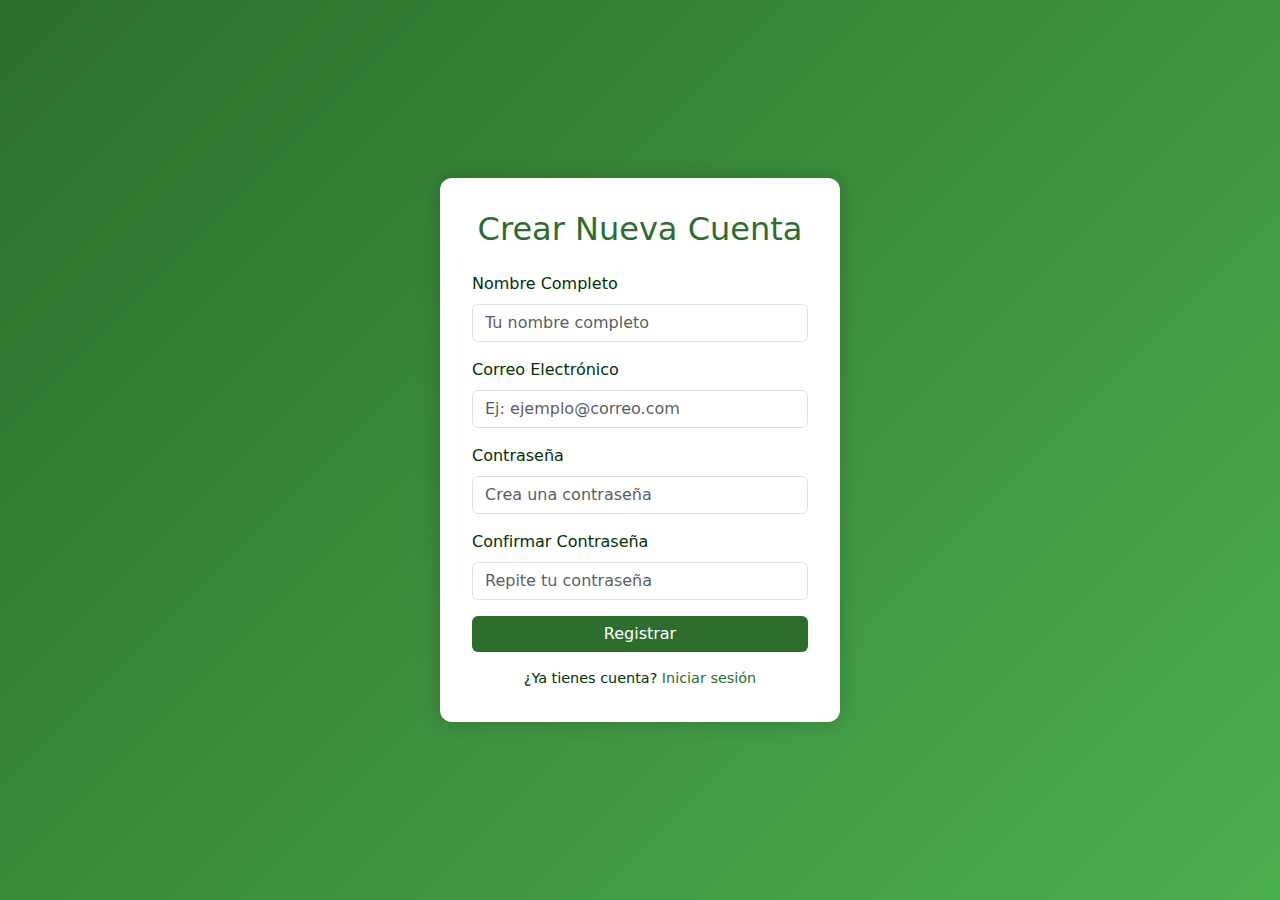
<file: register.html>
<!DOCTYPE html>
<html lang="es">
<head>
  <meta charset="UTF-8" />
  <meta name="viewport" content="width=device-width, initial-scale=1" />
  <title>Registrar Cuenta | Grass-Hepsu</title>
  <link href="https://cdn.jsdelivr.net/npm/bootstrap@5.3.2/dist/css/bootstrap.min.css" rel="stylesheet" />
  <style>
    body {
      background: linear-gradient(135deg, #2c6e2c, #4caf50);
      display: flex;
      justify-content: center;
      align-items: center;
      height: 100vh;
      color: #003300;
    }
    .register-box {
      background-color: #fff;
      padding: 2rem;
      border-radius: 12px;
      box-shadow: 0 0 20px rgba(0,0,0,0.2);
      width: 100%;
      max-width: 400px;
    }
    .register-box h2 {
      text-align: center;
      margin-bottom: 1.5rem;
      color: #2c6e2c;
    }
    .btn-primary {
      background-color: #2c6e2c;
      border: none;
    }
    .btn-primary:hover {
      background-color: #1e4b1e;
    }
    .volver-login {
      text-align: center;
      margin-top: 1rem;
      font-size: 0.9rem;
    }
    .volver-login a {
      color: #2c6e2c;
      text-decoration: none;
    }
    .volver-login a:hover {
      text-decoration: underline;
    }
  </style>
</head>
<body>

<div class="register-box">
  <h2>Crear Nueva Cuenta</h2>
  <form id="registerForm">
    <div class="mb-3">
      <label for="nombre" class="form-label">Nombre Completo</label>
      <input type="text" class="form-control" id="nombre" required placeholder="Tu nombre completo" />
    </div>
    <div class="mb-3">
      <label for="email" class="form-label">Correo Electrónico</label>
      <input type="email" class="form-control" id="email" required placeholder="Ej: ejemplo@correo.com" />
    </div>
    <div class="mb-3">
      <label for="password" class="form-label">Contraseña</label>
      <input type="password" class="form-control" id="password" required placeholder="Crea una contraseña" />
    </div>
    <div class="mb-3">
      <label for="confirmPassword" class="form-label">Confirmar Contraseña</label>
      <input type="password" class="form-control" id="confirmPassword" required placeholder="Repite tu contraseña" />
    </div>
    <button type="submit" class="btn btn-primary w-100">Registrar</button>
  </form>
  <div class="volver-login">
    ¿Ya tienes cuenta? <a href="login.html">Iniciar sesión</a>
  </div>
</div>

<script>
  const form = document.getElementById('registerForm');

  form.addEventListener('submit', function(e) {
    e.preventDefault();

    const nombre = document.getElementById('nombre').value.trim();
    const email = document.getElementById('email').value.trim();
    const password = document.getElementById('password').value;
    const confirmPassword = document.getElementById('confirmPassword').value;

    if(password !== confirmPassword) {
      alert('Las contraseñas no coinciden');
      return;
    }

    // Aquí puedes agregar la lógica para guardar el usuario, por ejemplo con Firebase o backend

    alert(`Cuenta creada para ${nombre} (${email}). Ahora puedes iniciar sesión.`);
    window.location.href = 'login.html'; // Redirige a login después de registro
  });
</script>

</body>
</html>
</file>
